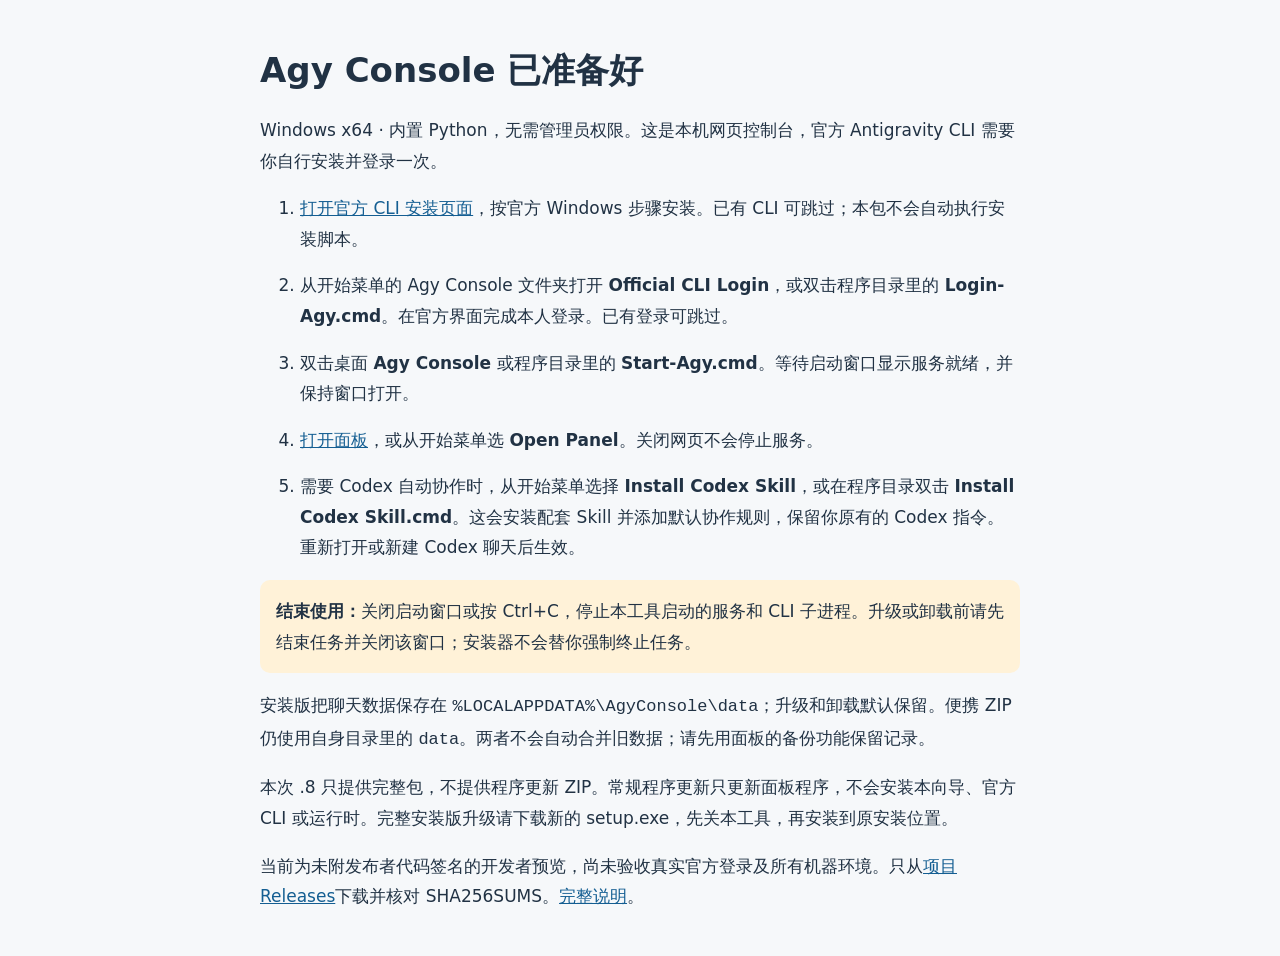
<file: windows/Getting-Started.html>
<!doctype html><html lang="zh-CN"><meta charset="utf-8"><meta name="viewport" content="width=device-width,initial-scale=1">
<title>Agy Console · Windows 首次使用</title>
<style>body{font:17px/1.8 system-ui,sans-serif;max-width:760px;margin:48px auto;padding:0 24px;color:#213244;background:#f6f8fa}h1{line-height:1.3}li{margin:16px 0}a{color:#145e92}code{overflow-wrap:anywhere}aside{padding:16px;background:#fff2d8;border-radius:10px}</style>
<h1>Agy Console 已准备好</h1>
<p>Windows x64 · 内置 Python，无需管理员权限。这是本机网页控制台，官方 Antigravity CLI 需要你自行安装并登录一次。</p>
<ol>
<li><a href="https://antigravity.google/download#antigravity-cli">打开官方 CLI 安装页面</a>，按官方 Windows 步骤安装。已有 CLI 可跳过；本包不会自动执行安装脚本。</li>
<li>从开始菜单的 Agy Console 文件夹打开 <b>Official CLI Login</b>，或双击程序目录里的 <b>Login-Agy.cmd</b>。在官方界面完成本人登录。已有登录可跳过。</li>
<li>双击桌面 <b>Agy Console</b> 或程序目录里的 <b>Start-Agy.cmd</b>。等待启动窗口显示服务就绪，并保持窗口打开。</li>
<li><a href="http://127.0.0.1:8765/">打开面板</a>，或从开始菜单选 <b>Open Panel</b>。关闭网页不会停止服务。</li>
<li>需要 Codex 自动协作时，从开始菜单选择 <b>Install Codex Skill</b>，或在程序目录双击 <b>Install Codex Skill.cmd</b>。这会安装配套 Skill 并添加默认协作规则，保留你原有的 Codex 指令。重新打开或新建 Codex 聊天后生效。</li>
</ol>
<aside><b>结束使用：</b>关闭启动窗口或按 Ctrl+C，停止本工具启动的服务和 CLI 子进程。升级或卸载前请先结束任务并关闭该窗口；安装器不会替你强制终止任务。</aside>
<p>安装版把聊天数据保存在 <code>%LOCALAPPDATA%\AgyConsole\data</code>；升级和卸载默认保留。便携 ZIP 仍使用自身目录里的 <code>data</code>。两者不会自动合并旧数据；请先用面板的备份功能保留记录。</p>
<p>本次 .8 只提供完整包，不提供程序更新 ZIP。常规程序更新只更新面板程序，不会安装本向导、官方 CLI 或运行时。完整安装版升级请下载新的 setup.exe，先关本工具，再安装到原安装位置。</p>
<p>当前为未附发布者代码签名的开发者预览，尚未验收真实官方登录及所有机器环境。只从<a href="https://github.com/dneo9527-ctrl/agy-console/releases">项目 Releases</a>下载并核对 SHA256SUMS。<a href="README.md">完整说明</a>。</p>
</html>
</file>
